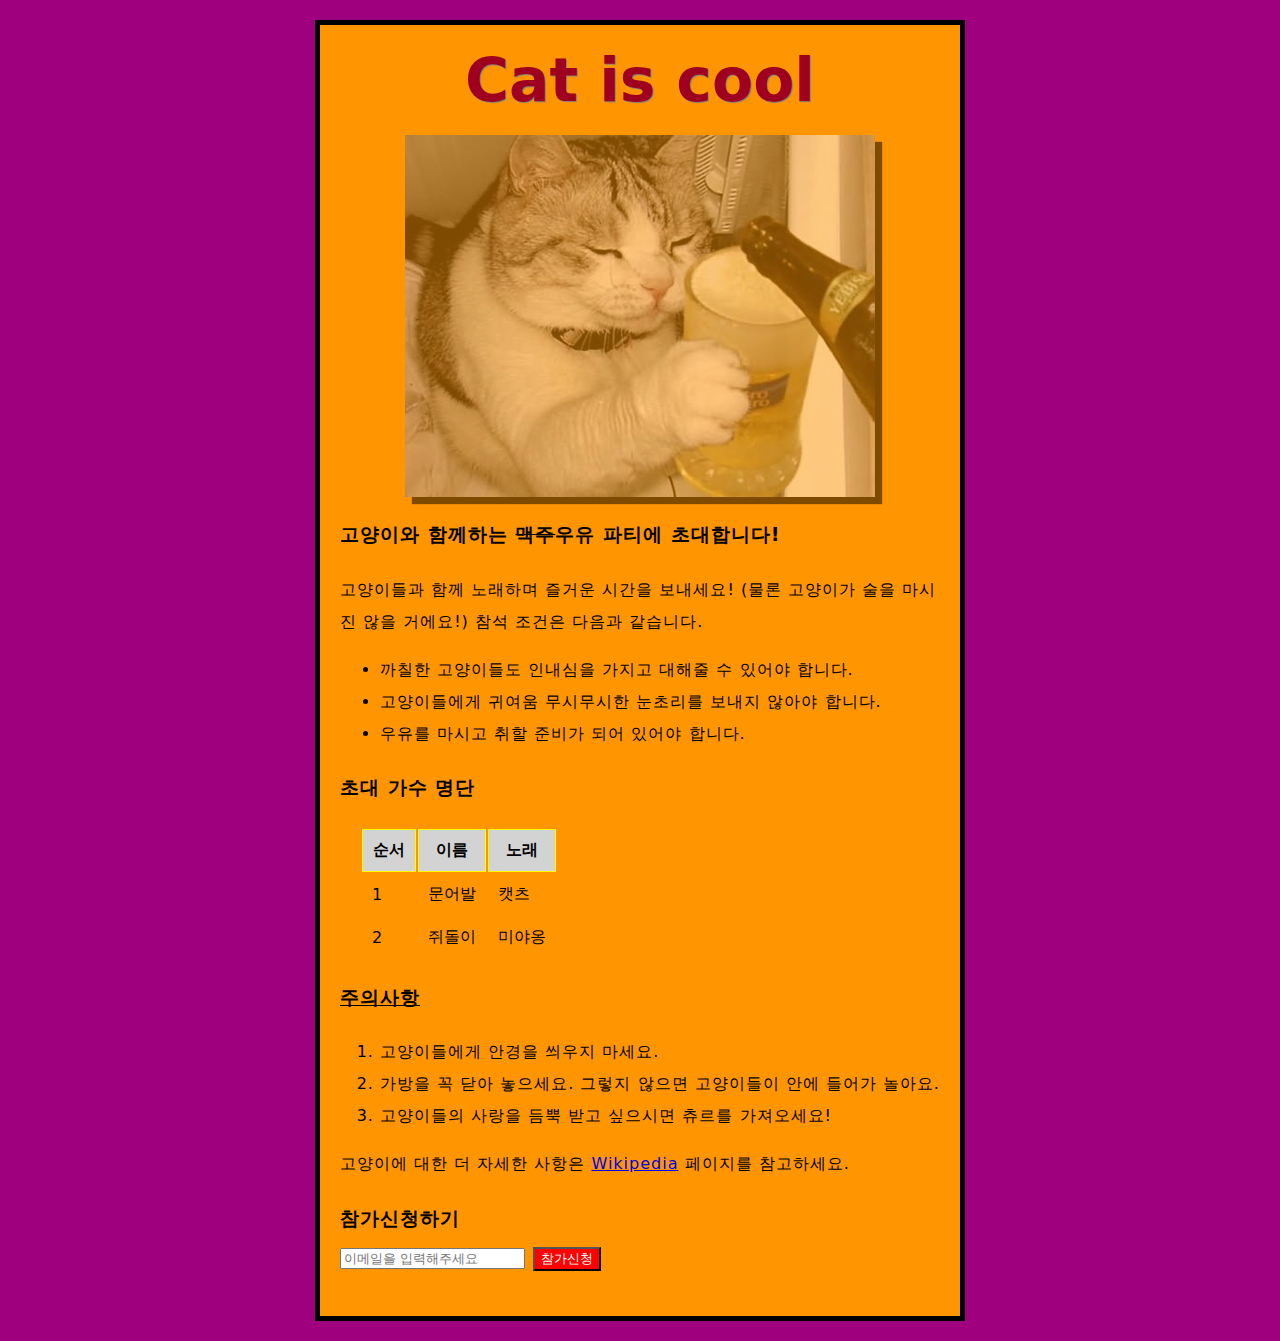
<file: 3주차 HTML, CSS/index.html>
<!DOCTYPE html>
<html lang="en">
  <head>
    <meta charset="utf-8">
    <title>My first page</title>
    <link href="main.css" rel="stylesheet" type="text/css">
  </head>
  <body>
    <h1>Cat is cool</h1>
    <img src="beer.jpg" alt="A cat with beer.">

    <p class="bold">고양이와 함께하는 <strike>맥주</strike>우유 파티에 초대합니다!</p>

    <p>고양이들과 함께 노래하며 즐거운 시간을 보내세요!
(물론 고양이가 술을 마시진 않을 거에요!) 참석 조건은 다음과 같습니다.</p>

    <ul>
      <li>까칠한 고양이들도 인내심을 가지고 대해줄 수 있어야 합니다.</li>
      <li>고양이들에게 귀여움 무시무시한 눈초리를 보내지 않아야 합니다.</li>
      <li>우유를 마시고 취할 준비가 되어 있어야 합니다.</li>
    </ul>

    <p class="bold">초대 가수 명단</p>

    <table>
      <thead>
        <th>순서</th>
        <th>이름</th>
        <th>노래</th>
      </thead>
      <tbody>
        <tr>
          <td>1</td>
          <td>문어발</td>
          <td>캣츠</td>
        </tr>
        <tr>
          <td>2</td>
          <td>쥐돌이</td>
          <td>미야옹</td>
        </tr>
      </tbody>
    </table>

    <p id="warning" class="bold">주의사항</p>

    <ol>
      <li>고양이들에게 안경을 씌우지 마세요.</li>
      <li>가방을 꼭 닫아 놓으세요. 그렇지 않으면 고양이들이 안에 들어가 놀아요.</li>
      <li>고양이들의 사랑을 듬뿍 받고 싶으시면 츄르를 가져오세요!</li>
    </ol>

    <p>고양이에 대한 더 자세한 사항은 <a href="https://en.wikipedia.org/wiki/Cat">Wikipedia</a> 페이지를 참고하세요.</p>

    <p class="bold">
      참가신청하기<br />
      <input name="name" placeholder="이메일을 입력해주세요" />
      <button onClick="alert('신청완료')">참가신청</button>
    </p>
  </body>
</html>
</file>
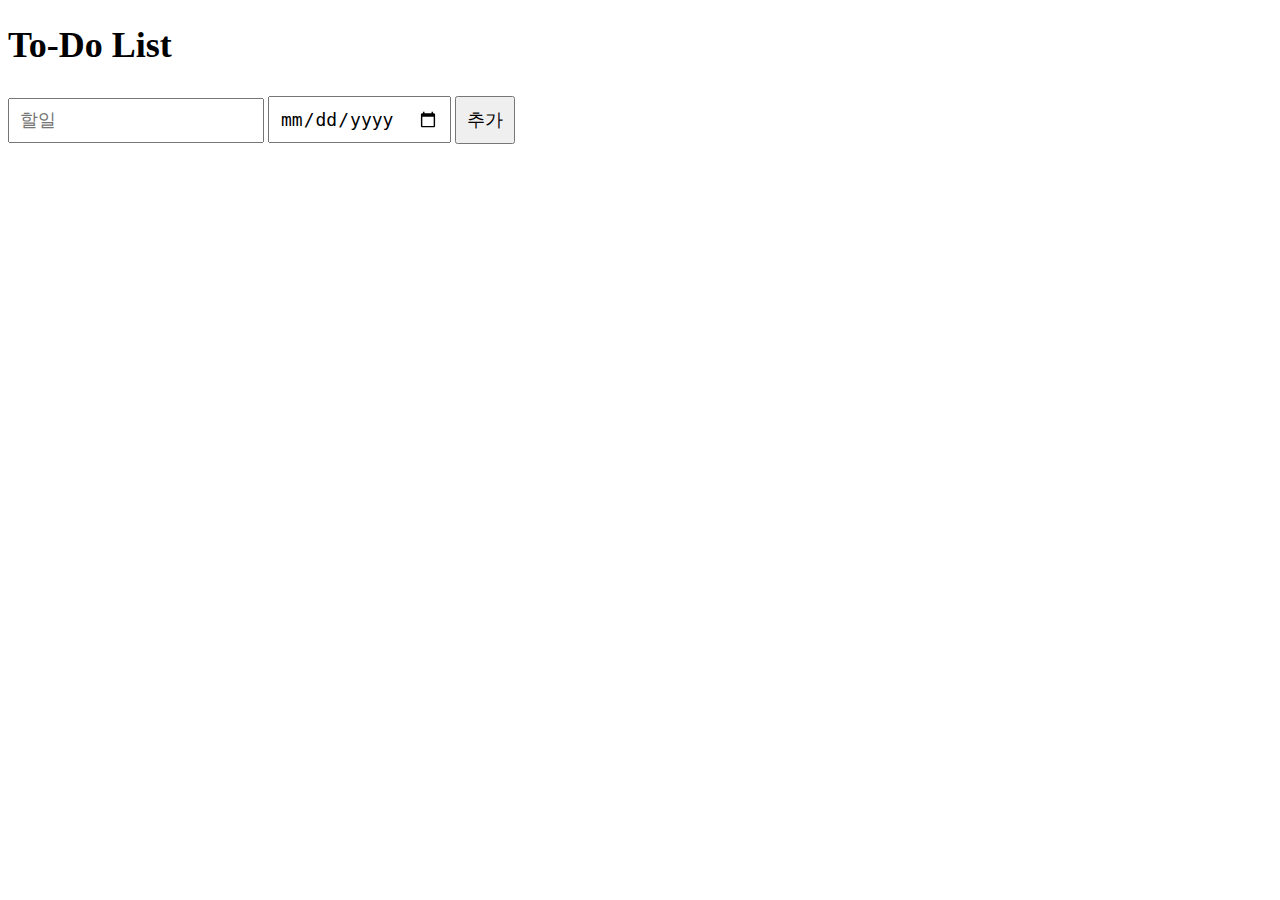
<file: 5주차 JavaScript Part2/todo/index.html>
<!DOCTYPE html>
<html lang="en">
  <head>
    <meta charset="UTF-8" />
    <link rel="stylesheet" href="style.css" />
    <title>To-Do-List</title>
  </head>
  <body>
    <h1>To-Do List</h1>
    <form>
      <input type="text" id="title" placeholder="할일" />
      <input type="date" id="dueDate" placeholder="마감일" />
      <button id="addBtn">추가</button>
    </form>

    <ul id="todoList"></ul>

    <script type="module" src="./app.js"></script>
  </body>
</html>
</file>
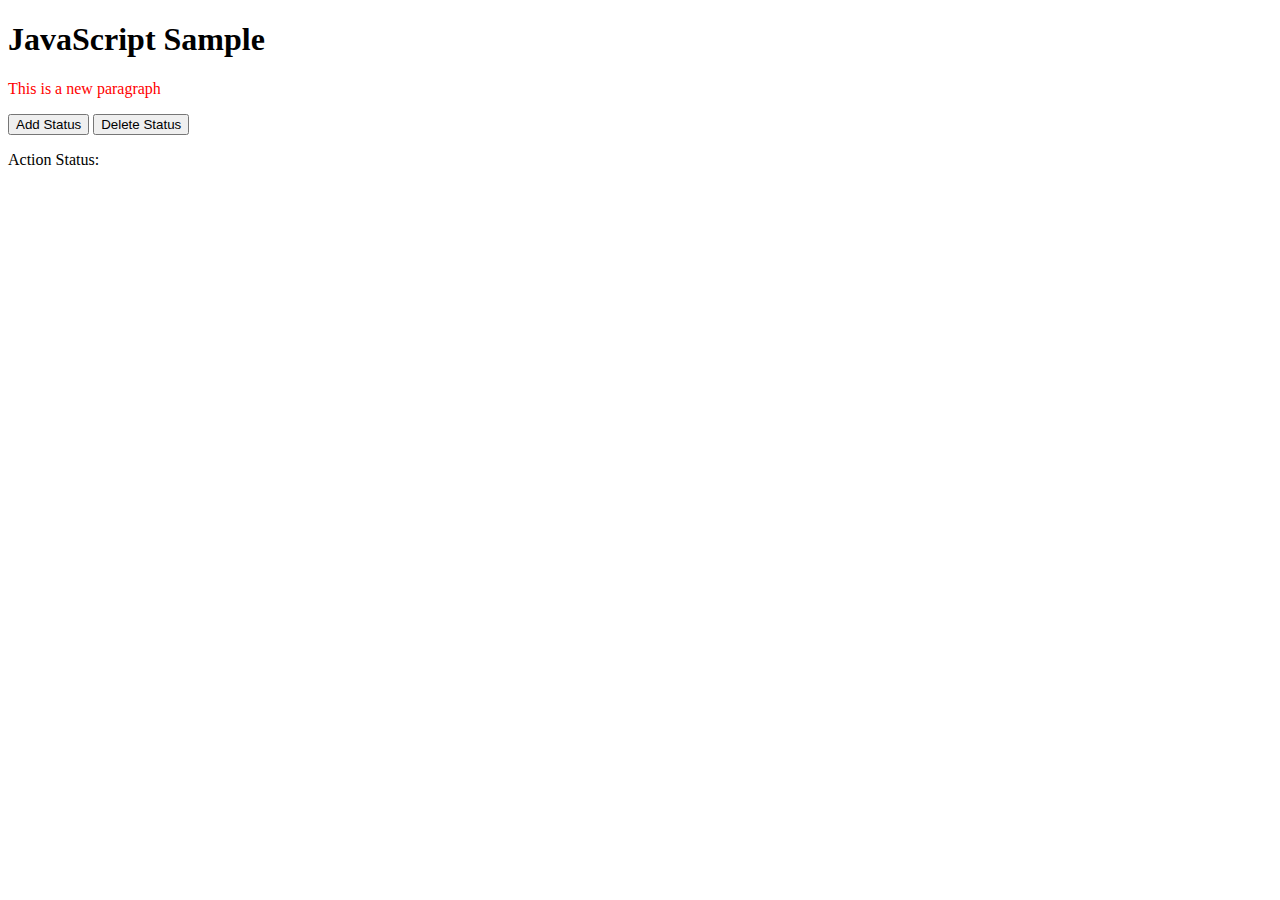
<file: 4주차 JavaScript Part1/practice.html>
<!DOCTYPE html>
<html lang="en">
  <head>
    <meta charset="UTF-8" />
    <meta http-equiv="X-UA-Compatible" content="IE=edge" />
    <meta name="viewport" content="width=device-width, initial-scale=1.0" />
    <title>JavaScript Sample</title>
    <script>
      window.onload = function () {
        let statusNum = 1;
        const myParagraph = document.getElementById("my-paragraph");

        myParagraph.innerHTML = "This is a new paragraph";
        myParagraph.style.color = "red";

        // 추가
        const addButton = document.getElementById("add-button");

        addButton.addEventListener("click", function () {
          const actionStatus = document.getElementById("action-status");

          let clickStatus = document.createElement("div");
          clickStatus.setAttribute("class", "status");
          clickStatus.innerHTML = String(statusNum) + ": Button Clicked!";
          statusNum += 1;

          actionStatus.appendChild(clickStatus);
        });

        // 삭제
        const delButton = document.getElementById("del-button");

        delButton.addEventListener("click", function () {
          const status = document.getElementsByClassName("status");
          status[status.length - 1].remove();
          statusNum -= 1;
        });
      };
    </script>
  </head>
  <body>
    <h1>JavaScript Sample</h1>
    <p id="my-paragraph">This is a sample paragraph.</p>
    <button id="add-button">Add Status</button>
    <button id="del-button">Delete Status</button>
    <p id="action-status">Action Status:</p>
  </body>
</html>
</file>
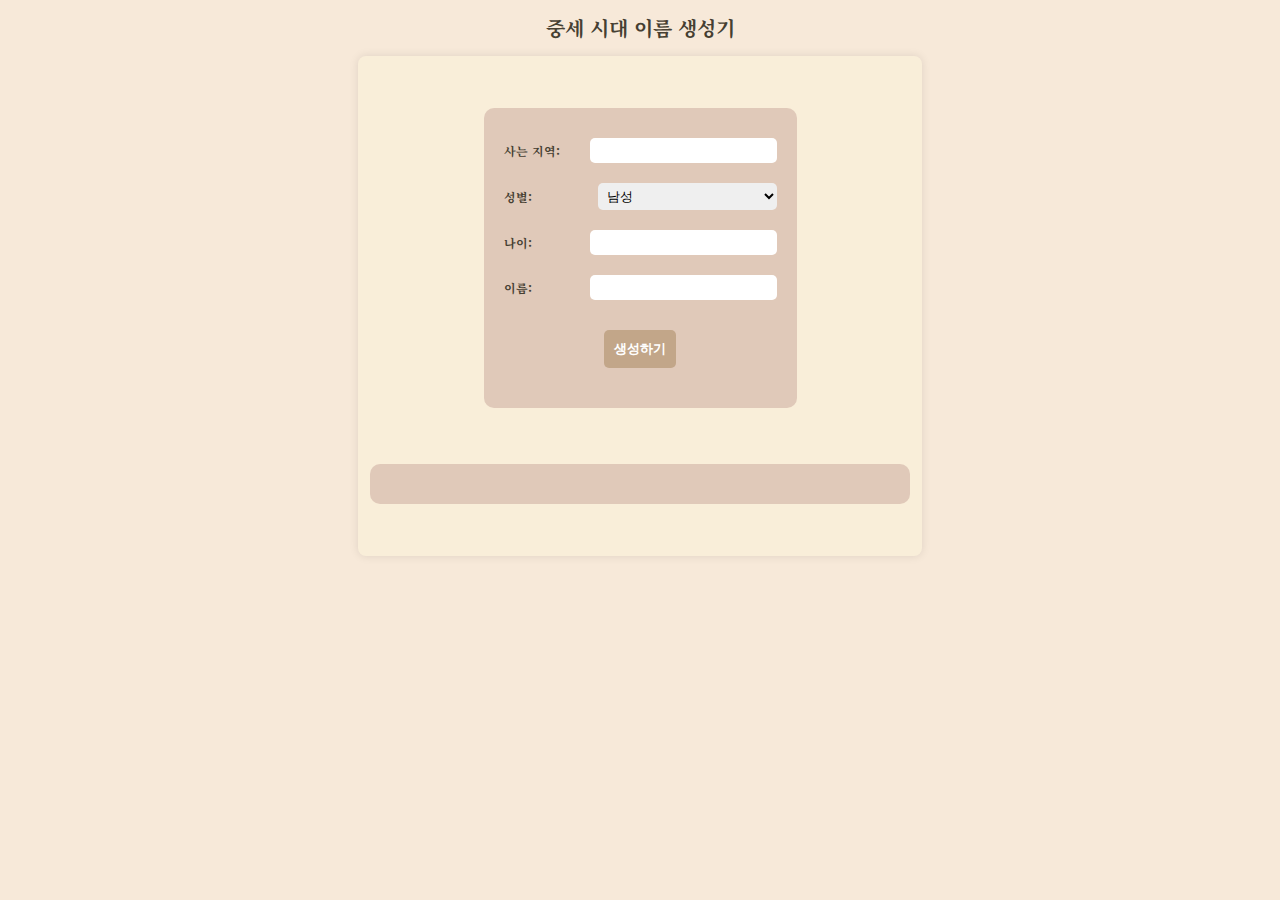
<file: 4주차 JavaScript Part1/과제: 중세 시대 이름 짓기/medival.html>
<!DOCTYPE html>
<html lang="ko">
  <head>
    <meta charset="UTF-8" />
    <title>중세 시대 이름 생성기</title>
    <link rel="stylesheet" href="style.css" />
    <link rel="preconnect" href="https://fonts.googleapis.com" />
    <link rel="preconnect" href="https://fonts.gstatic.com" crossorigin />
    <link
      href="https://fonts.googleapis.com/css2?family=Noto+Serif+KR&display=swap"
      rel="stylesheet"
    />
  </head>
  <body>
    <h1>중세 시대 이름 생성기</h1>
    <div class="container">
      <form>
        <div>
          <label for="location">사는 지역: </label>
          <input type="text" id="location" name="location" />
        </div>
        <div>
          <label for="gender">성별: </label>
          <select id="gender" name="gender">
            <option value="male">남성</option>
            <option value="female">여성</option>
          </select>
        </div>
        <div>
          <label for="age">나이: </label>
          <input type="number" id="age" name="age" />
        </div>
        <div>
          <label for="name">이름: </label>
          <input type="text" id="name" name="name" />
        </div>
        <button type="button" id="generate-btn">생성하기</button>
      </form>
      <div id="result"></div>
    </div>
    <script src="script.js"></script>
  </body>
</html>
</file>
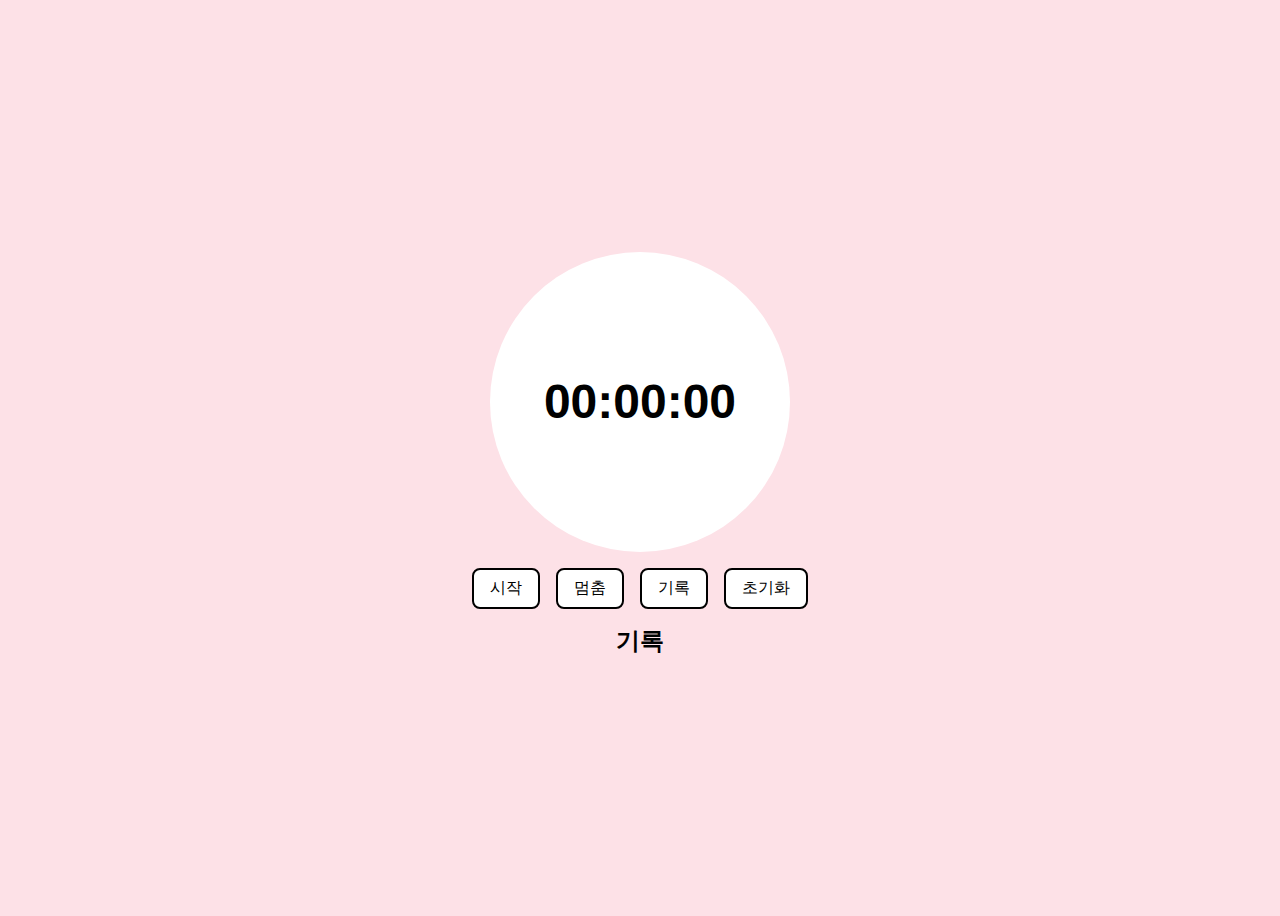
<file: 4주차 JavaScript Part1/과제: 타이머 만들기/timer.html>
<!DOCTYPE html>
<html lang="en">
  <head>
    <meta charset="UTF-8" />
    <title>타이머</title>
    <link rel="stylesheet" href="style.css" />
  </head>
  <body>
    <div class="timer-container">
      <div class="timer-circle">
        <div class="timer-time">00:00:00</div>
      </div>
      <div class="timer-buttons">
        <button id="start">시작</button>
        <button id="stop">멈춤</button>
        <button id="record">기록</button>
        <button id="reset">초기화</button>
      </div>
      <div class="timer-records">
        <div class="timer-record-title">기록</div>
        <ol id="record-list"></ol>
      </div>
    </div>
    <script src="script.js"></script>
  </body>
</html>
</file>
<file: 3주차 HTML, CSS/main.css>
html {
    font-size: 16px;
  }
  
  html {
    background-color: #9f007d;
  }
  
  body {
    width: 600px;
    margin: 20px auto;
    background-color: #FF9500;
    padding: 0 20px 20px 20px;
    border: 5px solid black;
    font-family: system-ui, -apple-system, BlinkMacSystemFont, 'Segoe UI', Roboto, Oxygen, Ubuntu, Cantarell, 'Open Sans', 'Helvetica Neue', sans-serif;
  }
  
  h1 {
    font-size: 60px;
    text-align: center;
    margin: 0;
    padding: 20px 0;
    color: #9f0020;
    text-shadow: 3px 3px 1px black;
  }

  h1 {
    text-shadow: 1px 1px 1px gray; /* 그림자 효과를 추가합니다. */
    transition: all 0.2s ease-in-out; /* 전환 효과를 설정합니다. */
  }
  
  h1:hover {
    transform: translate3d(5px, 5px, 0); /* 3D 이동 효과를 적용합니다. */
    /* 필요에 따라 다른 스타일을 추가로 설정합니다. */
  }
  
  
  p, li {
    line-height: 2;
    letter-spacing: 1px;
  }
  
  p.bold {
    font-weight: 600;
    font-size: 1.2rem;
  }
  
  #warning {
    text-decoration: underline;
  }
  
  table {
    margin-left: 20px;
  }
  
  th {
    background-color: lightgray;
    padding: 10px;
    border: 1px double yellow;
  }
  
  td {
    padding: 10px;
  }
  
  img {
    display: block;
    margin: 0 auto;
    box-shadow: 7px 7px 1px black;
    opacity: 0.5;
  }
  
  a:hover {
    color: #c00;
  }

  button {
    background-color: red; /* 적용할 색상 값을 설정합니다. */
    color: white; /* 버튼의 텍스트 색상을 설정합니다. */
    /* 필요한 다른 스타일을 추가로 설정합니다. */
  }
</file>
<file: 5주차 JavaScript Part2/todo/style.css>
h1 {
  font-size: 36px;
  margin-bottom: 20px;
}

form input,
form button {
  padding: 10px;
  font-size: 18px;
  margin-top: 10px;
}

ul {
  margin-top: 20px;
  list-style: none;
  padding: 0;
}

li {
  padding: 10px;
  border: 1px solid #ccc;
  margin-bottom: 10px;
}

li button {
  padding: 4px;
  border: none;
  background-color: transparent;
}

li div.title {
  display: inline-block;
  margin-left: 6px;
}

li.completed {
  text-decoration: line-through;
  color: #ccc;
}
</file>
<file: 4주차 JavaScript Part1/과제: 중세 시대 이름 짓기/style.css>
body {
  font-family: "Noto Serif KR", serif;
  background-color: #f7e9d9;
  color: #463f32;
}

h1 {
  text-align: center;
  font-size: 20px;
}

.container {
  max-width: 500px;
  margin: 0 auto;
  display: flex;
  flex-direction: column;
  align-items: center;
  gap: 16px;
  background-color: #f9eed9;
  padding: 32px;
  border-radius: 8px;
  box-shadow: 0 0 10px rgba(0, 0, 0, 0.1);
  font-size: 12px;
}

form {
  display: flex;
  flex-direction: column;
  align-items: center;
  margin: 20px;
  padding: 20px;
  background-color: #e0c9b9;
  border-radius: 10px;
}

div {
  width: 100%;
  margin: 10px;
  display: flex;
  align-items: center;
}

label {
  flex: 1;
  font-weight: bold;
}

input,
select {
  flex: 2;
  margin-left: 10px;
  border-radius: 5px;
  border: none;
  padding: 5px;
}

button {
  margin: 20px;
  padding: 10px;
  border: none;
  border-radius: 5px;
  background-color: #c2a689;
  color: #fff;
  font-weight: bold;
  cursor: pointer;
}

#result {
  margin: 20px;
  padding: 20px;
  background-color: #e0c9b9;
  border-radius: 10px;
}
</file>
<file: 4주차 JavaScript Part1/과제: 타이머 만들기/style.css>
body {
  font-family: "Arial", sans-serif;
  background-color: #fde1e7;
  color: #000;
  display: flex;
  justify-content: center;
  align-items: center;
  height: 100vh;
}

.timer-container {
  display: flex;
  flex-direction: column;
  align-items: center;
}

.timer-circle {
  width: 300px;
  height: 300px;
  border-radius: 50%;
  background-color: #fff;
  display: flex;
  justify-content: center;
  align-items: center;
  font-size: 48px;
  font-weight: bold;
}

.timer-circle.active {
  background-color: #e5f5e0;
}

.timer-time {
  text-align: center;
}

.timer-buttons {
  display: flex;
  justify-content: center;
  margin: 16px 0;
}

.timer-buttons button {
  font-size: 16px;
  margin: 0 8px;
  padding: 8px 16px;
  background-color: #fff;
  border: 2px solid #000;
  border-radius: 8px;
  cursor: pointer;
}

.timer-buttons button:hover {
  background-color: #000;
  color: #fff;
}

.timer-buttons button:disabled {
  opacity: 0.5;
  cursor: not-allowed;
}

.timer-records {
  display: flex;
  flex-direction: column;
  align-items: center;
  width: 300px;
}

.timer-record-title {
  font-size: 24px;
  font-weight: bold;
  margin-bottom: 8px;
}

#record-list {
  list-style: none;
  padding: 0;
  margin: 0;
}

#record-list li {
  font-size: 16px;
  margin-bottom: 8px;
}

#record-list li span {
  margin-right: 16px;
}
</file>
